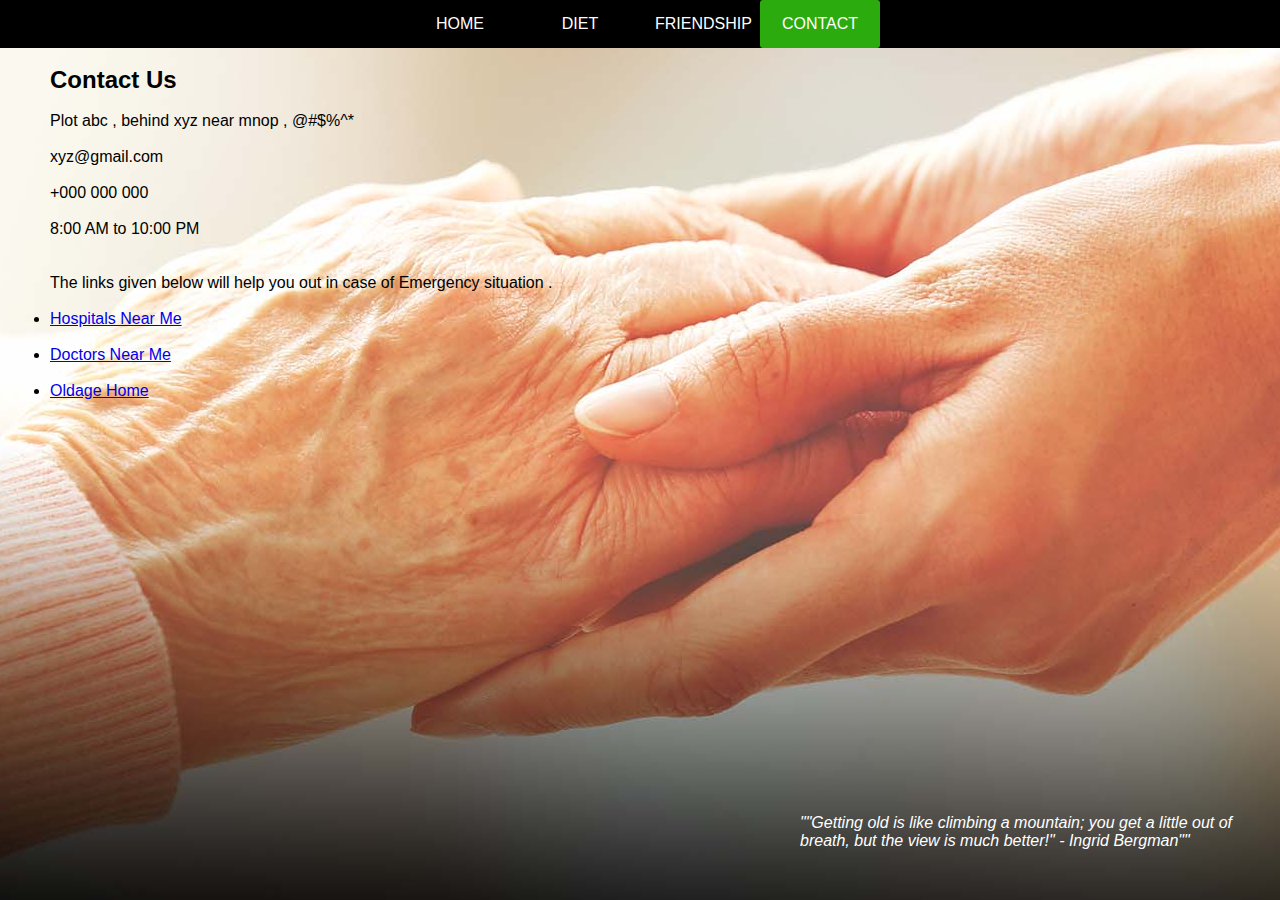
<file: contact.html>
<!DOCTYPE html>
<html lang="en" dir="ltr">
  <head>
    <meta charset="utf-8">
    <title>Contact</title>
    <link rel="stylesheet" href="contact.css">
    <link rel="stylesheet" href="https://cdnjs.cloudflare.com/ajax/libs/font-awesome/6.2.0/css/all.min.css" integrity="sha512-xh6O/CkQoPOWDdYTDqeRdPCVd1SpvCA9XXcUnZS2FmJNp1coAFzvtCN9BmamE+4aHK8yyUHUSCcJHgXloTyT2A==" crossorigin="anonymous" referrerpolicy="no-referrer" />

  </head>
  <body>
    <div class="menu">
      <ul>
        <li>
          <a href="index.html">HOME</a>
        </li>
        <li>
          <a href="diet.html">DIET</a>
        </li>
        <li>
          <a href="friendship.html">FRIENDSHIP</a>
        </li>
        <li class="active">
          <a href="contact.html">CONTACT</a>
        </li>
      </ul>


    </div>
    <br>
    <div class="text">
      <div>
        <h2>Contact Us</h2>

      </div><br>
      <div><i class="fa-solid fa-location-dot"></i>Plot abc , behind xyz near mnop , @#$%^*</div><br>
      <div><i class="fa-solid fa-envelope"></i>xyz@gmail.com</div><br>
      <div><i class="fa-solid fa-phone"></i>+000 000 000</div><br>
      <div><i class="fa-solid fa-clock"></i>8:00 AM to 10:00 PM</div><br><br>
      <div>
        <p>The links given below will help you out in case of Emergency situation .</p>

      </div><br>
      <ul>
        <li><a href="https://www.google.com/search?q=search+hospital+by+location&rlz=1C1ZKTG_enIN943IN943&sxsrf=ALiCzsYe4f19XkFWAc-YzBsP5WqUzsSeqQ%3A1662278815077&ei=n1wUY4qtBKaQseMP9ayrkA4&oq=search+hospital+by+lo&gs_lcp=[base64]&sclient=gws-wiz">Hospitals Near Me</a></li><br>
        <li><a href="https://www.google.com/search?q=search+doctor+by+name+in+india&rlz=1C1ZKTG_enIN943IN943&sxsrf=ALiCzsbc_hfUL6EAYU6rG88LtwVQicn2mA%3A1662278857312&ei=yVwUY-zNEpuPseMP7c-C6AE&oq=search+doctor+by+location&gs_lcp=[base64]&sclient=gws-wiz">Doctors Near Me </a></li><br>
        <li><a href="https://www.google.com/search?q=search+oldage+home+in+india&rlz=1C1ZKTG_enIN943IN943&sxsrf=ALiCzsbpN46444DpAux4zMPUsymLf8di3w%3A1662279023936&ei=b10UY57cOO_RseMPyJqewA0&oq=search+oldage&gs_lcp=[base64]&sclient=gws-wiz">Oldage Home</a></li>
      </ul>



    </div>
    <div class="text1">
      <p>""Getting old is like climbing a mountain; you get a little out of breath, but the view is much better!" - Ingrid Bergman""</p>

    </div>

  </body>
</html>
</file>
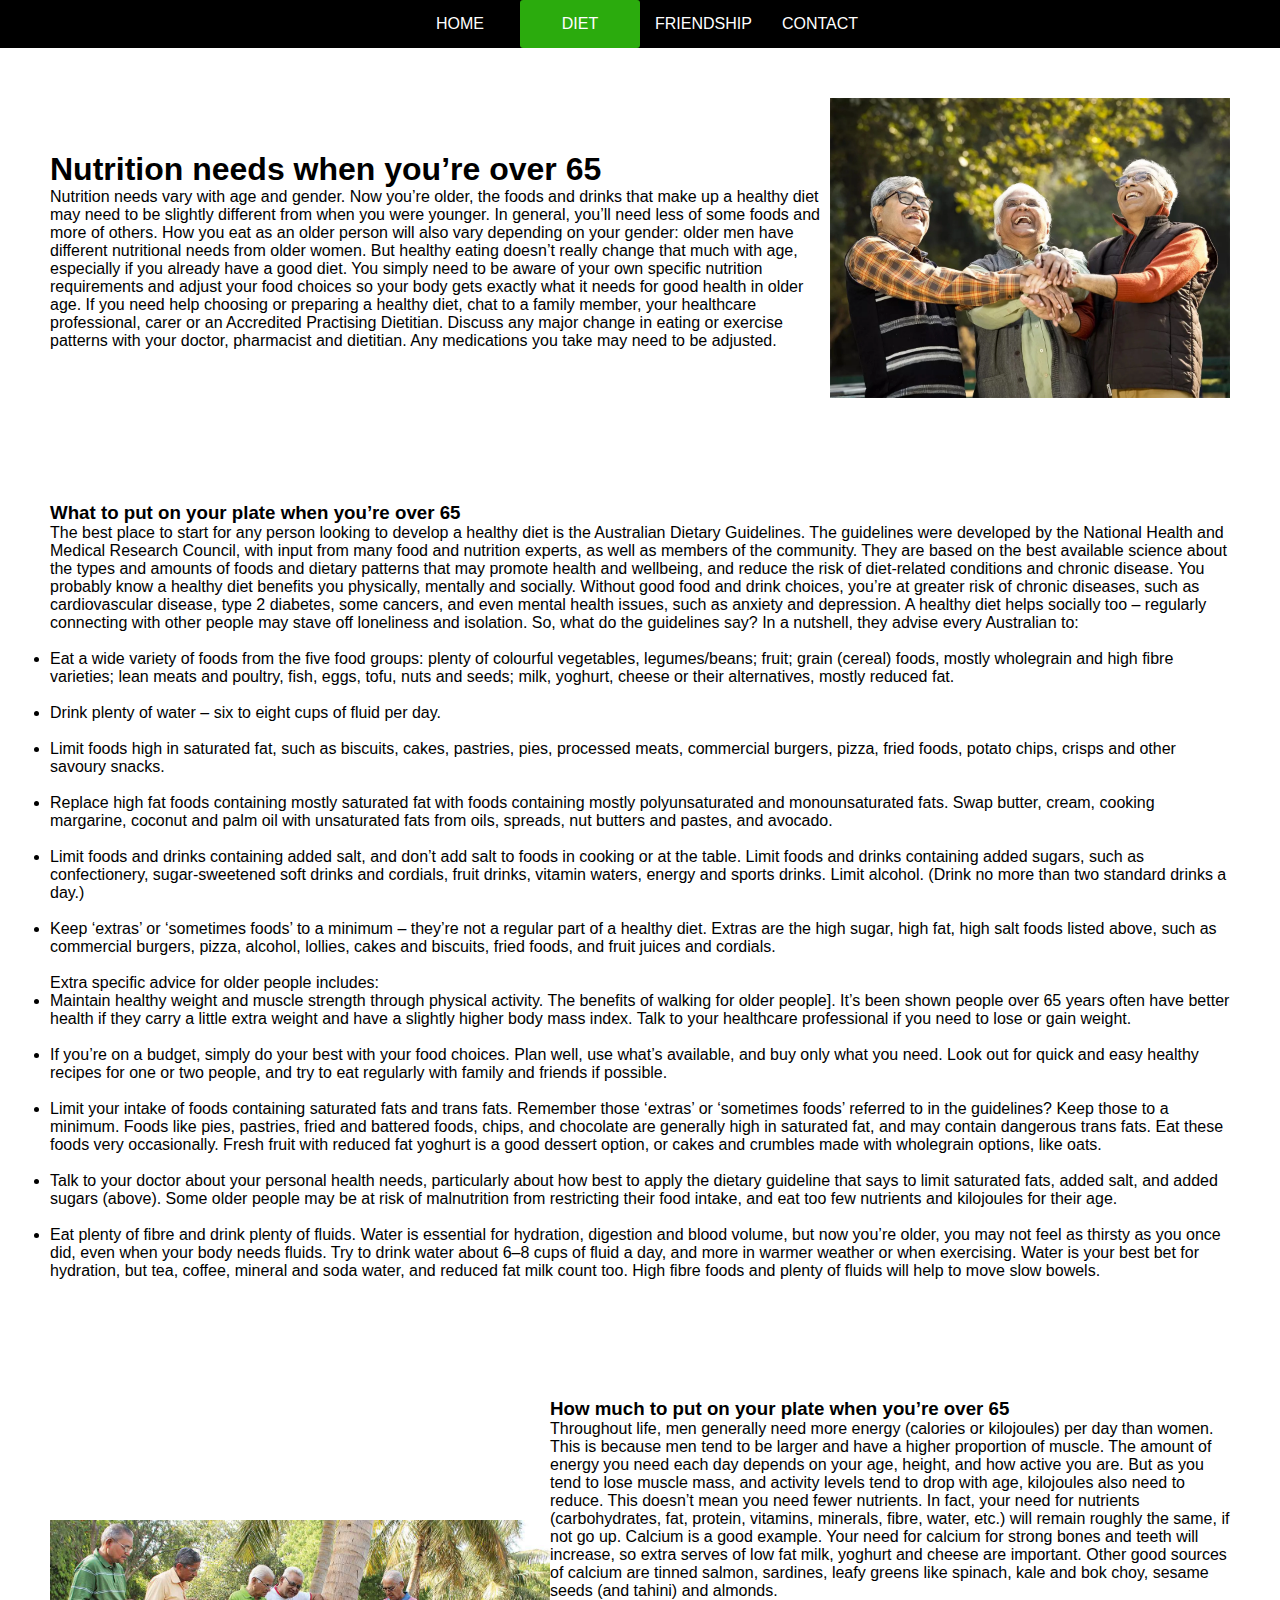
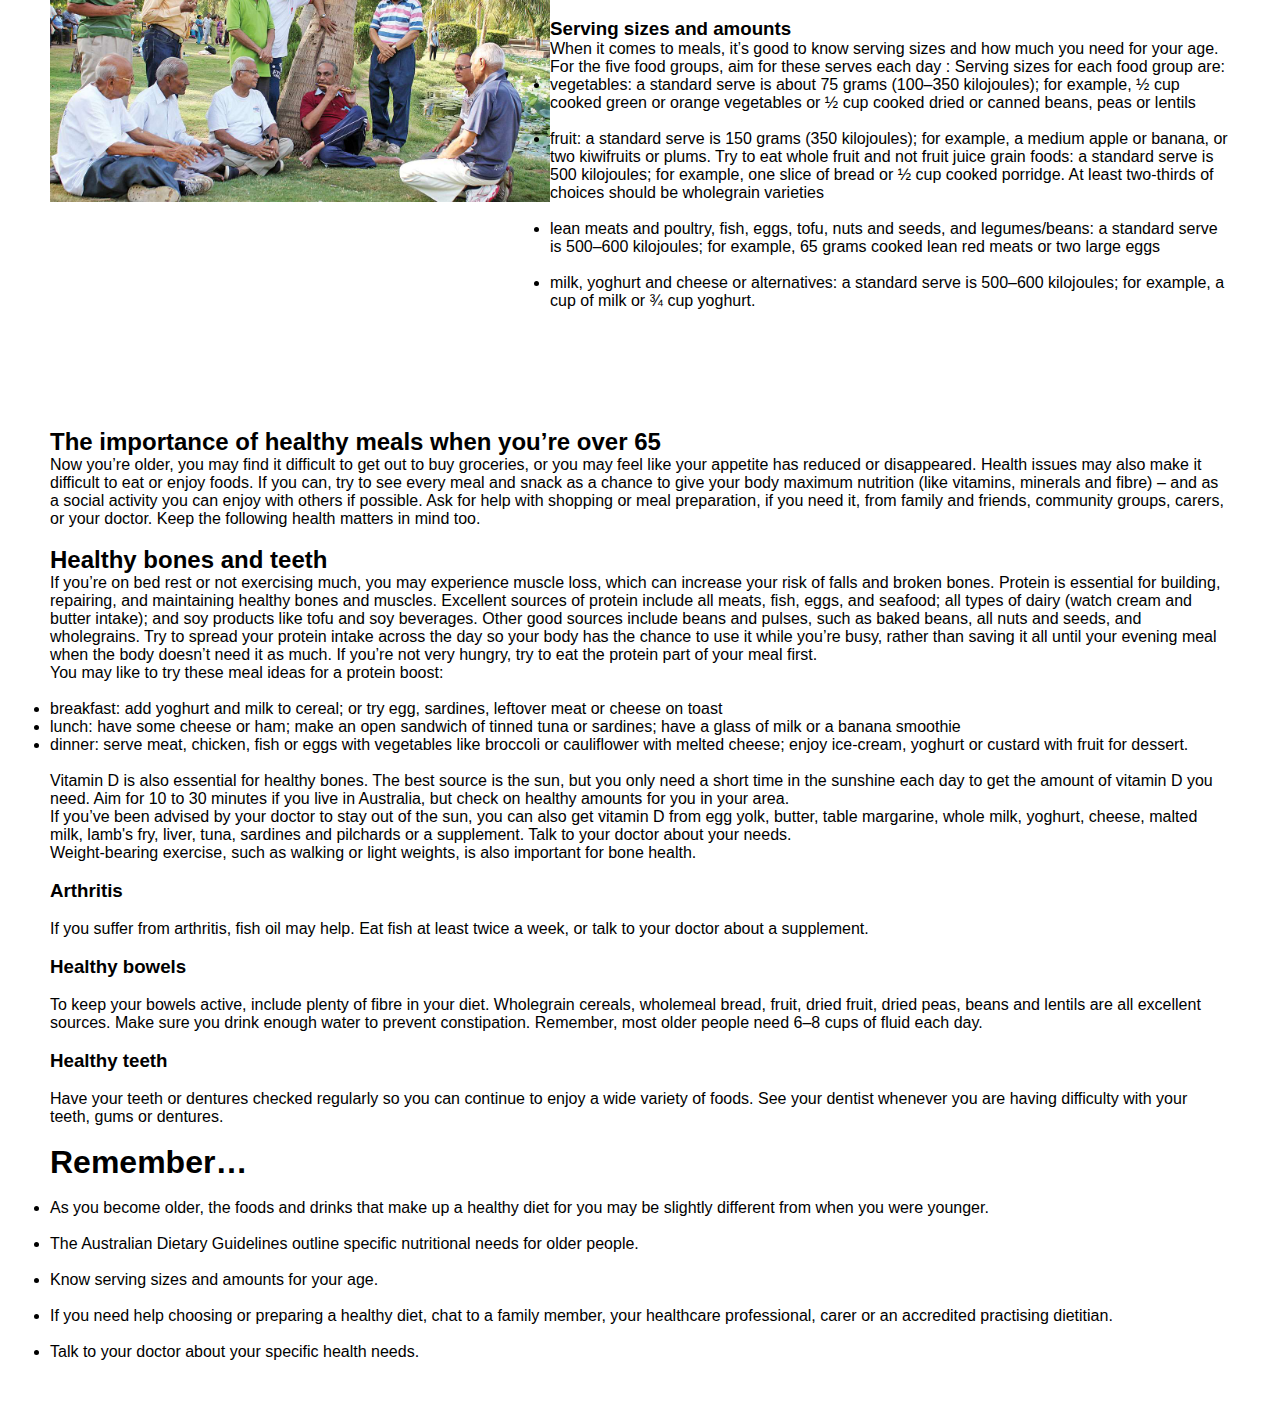
<file: diet.html>
<!DOCTYPE html>
<html lang="en" dir="ltr">
  <head>
    <meta charset="utf-8">
    <title>Diet To Follow</title>
    <link rel="stylesheet" href="diet.css">
  </head>
  <body>
    <div class="menu">
      <ul>
        <li>
          <a href="index.html">HOME</a>
        </li>
        <li class="active">
          <a href="diet.html">DIET</a>
        </li>
        <li>
          <a href="friendship.html">FRIENDSHIP</a>
        </li>
        <li>
          <a href="contact.html">CONTACT</a>
        </li>
      </ul>
    </div>
    <div class="text">
      <div>
        <h1>Nutrition needs when you’re over 65</h1>
        <p>
          Nutrition needs vary with age and gender. Now you’re older, the foods and drinks that make up a healthy diet may need to be slightly different from when you were younger. In general, you’ll need less of some foods and more of others.

How you eat as an older person will also vary depending on your gender: older men have different nutritional needs from older women.

But healthy eating doesn’t really change that much with age, especially if you already have a good diet. You simply need to be aware of your own specific nutrition requirements and adjust your food choices so your body gets exactly what it needs for good health in older age.

If you need help choosing or preparing a healthy diet, chat to a family member, your healthcare professional, carer or an Accredited Practising Dietitian.

Discuss any major change in eating or exercise patterns with your doctor, pharmacist and dietitian. Any medications you take may need to be adjusted.
</p>
     </div>
      <div>
        <img src="senior.webp" width="400px" alt="">
      </div>

    </div>
    <div class="text2">
      <h3>What to put on your plate when you’re over 65</h3>
      <p>
        The best place to start for any person looking to develop a healthy diet is the Australian Dietary Guidelines. The guidelines were developed by the National Health and Medical Research Council, with input from many food and nutrition experts, as well as members of the community.

They are based on the best available science about the types and amounts of foods and dietary patterns that may promote health and wellbeing, and reduce the risk of diet-related conditions and chronic disease.

You probably know a healthy diet benefits you physically, mentally and socially. Without good food and drink choices, you’re at greater risk of chronic diseases, such as cardiovascular disease, type 2 diabetes, some cancers, and even mental health issues, such as anxiety and depression. A healthy diet helps socially too – regularly connecting with other people may stave off loneliness and isolation.

So, what do the guidelines say? In a nutshell, they advise every Australian to:
      </p>
      <br>
      <ul>
        <li>Eat a wide variety of foods from the five food groups: plenty of colourful vegetables, legumes/beans; fruit; grain (cereal) foods, mostly wholegrain and high fibre varieties; lean meats and poultry, fish, eggs, tofu, nuts and seeds; milk, yoghurt, cheese or their alternatives, mostly reduced fat.</li><br>
        <li>Drink plenty of water – six to eight cups of fluid per day.</li><br>
        <li>Limit foods high in saturated fat, such as biscuits, cakes, pastries, pies, processed meats, commercial burgers, pizza, fried foods, potato chips, crisps and other savoury snacks.</li><br>
        <li>Replace high fat foods containing mostly saturated fat with foods containing mostly polyunsaturated and monounsaturated fats. Swap butter, cream, cooking margarine, coconut and palm oil with unsaturated fats from oils, spreads, nut butters and pastes, and avocado.</li><br>
        <li>Limit foods and drinks containing added salt, and don’t add salt to foods in cooking or at the table.
Limit foods and drinks containing added sugars, such as confectionery, sugar-sweetened soft drinks and cordials, fruit drinks, vitamin waters, energy and sports drinks.
Limit alcohol. (Drink no more than two standard drinks a day.)</li><br>
        <li>Keep ‘extras’ or ‘sometimes foods’ to a minimum – they’re not a regular part of a healthy diet. Extras are the high sugar, high fat, high salt foods listed above, such as commercial burgers, pizza, alcohol, lollies, cakes and biscuits, fried foods, and fruit juices and cordials.</li><br>
      </ul>
      <p>Extra specific advice for older people includes:</p>
      <ul>
        <li>Maintain healthy weight and muscle strength through physical activity. The benefits of walking for older people]. It’s been shown people over 65 years often have better health if they carry a little extra weight and have a slightly higher body mass index. Talk to your healthcare professional if you need to lose or gain weight.</li><br>
        <li>If you’re on a budget, simply do your best with your food choices. Plan well, use what’s available, and buy only what you need. Look out for quick and easy healthy recipes for one or two people, and try to eat regularly with family and friends if possible.</li><br>
        <li>Limit your intake of foods containing saturated fats and trans fats. Remember those ‘extras’ or ‘sometimes foods’ referred to in the guidelines? Keep those to a minimum. Foods like pies, pastries, fried and battered foods, chips, and chocolate are generally high in saturated fat, and may contain dangerous trans fats. Eat these foods very occasionally. Fresh fruit with reduced fat yoghurt is a good dessert option, or cakes and crumbles made with wholegrain options, like oats.
        </li><br>
        <li>Talk to your doctor about your personal health needs, particularly about how best to apply the dietary guideline that says to limit saturated fats, added salt, and added sugars (above). Some older people may be at risk of malnutrition from restricting their food intake, and eat too few nutrients and kilojoules for their age.</li><br>
        <li>Eat plenty of fibre and drink plenty of fluids. Water is essential for hydration, digestion and blood volume, but now you’re older, you may not feel as thirsty as you once did, even when your body needs fluids. Try to drink water about 6–8 cups of fluid a day, and more in warmer weather or when exercising. Water is your best bet for hydration, but tea, coffee, mineral and soda water, and reduced fat milk count too. High fibre foods and plenty of fluids will help to move slow bowels.</li><br>
      </ul>

    </div>
    <div class="text3">
      <div>
        <img src="old.jpg" width="500px"alt="">
      </div>
      <div>
        <h3>How much to put on your plate when you’re over 65</h3>
        <p>Throughout life, men generally need more energy (calories or kilojoules) per day than women. This is because men tend to be larger and have a higher proportion of muscle.

The amount of energy you need each day depends on your age, height, and how active you are. But as you tend to lose muscle mass, and activity levels tend to drop with age, kilojoules also need to reduce. This doesn’t mean you need fewer nutrients. In fact, your need for nutrients (carbohydrates, fat, protein, vitamins, minerals, fibre, water, etc.) will remain roughly the same, if not go up.

Calcium is a good example. Your need for calcium for strong bones and teeth will increase, so extra serves of low fat milk, yoghurt and cheese are important. Other good sources of calcium are tinned salmon, sardines, leafy greens like spinach, kale and bok choy, sesame seeds (and tahini) and almonds.</p>
        <br>
        <h3>Serving sizes and amounts</h3>
        <p>When it comes to meals, it’s good to know serving sizes and how much you need for your age. For the five food groups, aim for these serves each day :

         Serving sizes for each food group are:</p>
         <ul>
           <li>vegetables: a standard serve is about 75 grams (100–350 kilojoules); for example, ½ cup cooked green or orange vegetables or ½ cup cooked dried or canned beans, peas or lentils</li><br>
           <li>fruit: a standard serve is 150 grams (350 kilojoules); for example, a medium apple or banana, or two kiwifruits or plums. Try to eat whole fruit and not fruit juice
grain foods: a standard serve is 500 kilojoules; for example, one slice of bread or ½ cup cooked porridge. At least two-thirds of choices should be wholegrain varieties</li><br>
           <li>lean meats and poultry, fish, eggs, tofu, nuts and seeds, and legumes/beans: a standard serve is 500–600 kilojoules; for example, 65 grams cooked lean red meats or two large eggs</li><br>
           <li>milk, yoghurt and cheese or alternatives: a standard serve is 500–600 kilojoules; for example, a cup of milk or ¾ cup yoghurt.</li><br>
         </ul>

      </div>

    </div>
    <div class="text4">
      <h2>The importance of healthy meals when you’re over 65</h2>
      <p>Now you’re older, you may find it difficult to get out to buy groceries, or you may feel like your appetite has reduced or disappeared. Health issues may also make it difficult to eat or enjoy foods.

If you can, try to see every meal and snack as a chance to give your body maximum nutrition (like vitamins, minerals and fibre) – and as a social activity you can enjoy with others if possible.

Ask for help with shopping or meal preparation, if you need it, from family and friends, community groups, carers, or your doctor.

Keep the following health matters in mind too.</p>
<br>

      <h2>Healthy bones and teeth</h2>
      <p>If you’re on bed rest or not exercising much, you may experience muscle loss, which can increase your risk of falls and broken bones. Protein is essential for building, repairing, and maintaining healthy bones and muscles.

Excellent sources of protein include all meats, fish, eggs, and seafood; all types of dairy (watch cream and butter intake); and soy products like tofu and soy beverages. Other good sources include beans and pulses, such as baked beans, all nuts and seeds, and wholegrains.

Try to spread your protein intake across the day so your body has the chance to use it while you’re busy, rather than saving it all until your evening meal when the body doesn’t need it as much. If you’re not very hungry, try to eat the protein part of your meal first.

<br>
You may like to try these meal ideas for a protein boost:</p>
<br>
<ul>
  <li>breakfast: add yoghurt and milk to cereal; or try egg, sardines, leftover meat or cheese on toast</li>
  <li>lunch: have some cheese or ham; make an open sandwich of tinned tuna or sardines; have a glass of milk or a banana smoothie</li>
  <li>dinner: serve meat, chicken, fish or eggs with vegetables like broccoli or cauliflower with melted cheese; enjoy ice-cream, yoghurt or custard with fruit for dessert.</li>
</ul>
<br>
<p>Vitamin D is also essential for healthy bones. The best source is the sun, but you only need a short time in the sunshine each day to get the amount of vitamin D you need. Aim for 10 to 30 minutes if you live in Australia, but check on healthy amounts for you in your area.</p>
<p>If you’ve been advised by your doctor to stay out of the sun, you can also get vitamin D from egg yolk, butter, table margarine, whole milk, yoghurt, cheese, malted milk, lamb's fry, liver, tuna, sardines and pilchards or a supplement. Talk to your doctor about your needs.</p>
<p>Weight-bearing exercise, such as walking or light weights, is also important for bone health.</p><br>
<h3>Arthritis</h3>
<br>
<p>If you suffer from arthritis, fish oil may help. Eat fish at least twice a week, or talk to your doctor about a supplement.</p><br>
<h3>Healthy bowels</h3><br>
<p>To keep your bowels active, include plenty of fibre in your diet. Wholegrain cereals, wholemeal bread, fruit, dried fruit, dried peas, beans and lentils are all excellent sources. Make sure you drink enough water to prevent constipation. Remember, most older people need 6–8 cups of fluid each day.</p><br>
<h3>Healthy teeth</h3><br>
<p>Have your teeth or dentures checked regularly so you can continue to enjoy a wide variety of foods. See your dentist whenever you are having difficulty with your teeth, gums or dentures.</p><br>
<h1>Remember…</h1>
<br>
<ul>
  <li>As you become older, the foods and drinks that make up a healthy diet for you may be slightly different from when you were younger.</li><br>
  <li>The Australian Dietary Guidelines outline specific nutritional needs for older people.</li><br>
  <li>Know serving sizes and amounts for your age.</li><br>
  <li>If you need help choosing or preparing a healthy diet, chat to a family member, your healthcare professional, carer or an accredited practising dietitian.</li><br>
  <li>Talk to your doctor about your specific health needs.</li>
</ul>
    </div>
  </body>
</html>
</file>
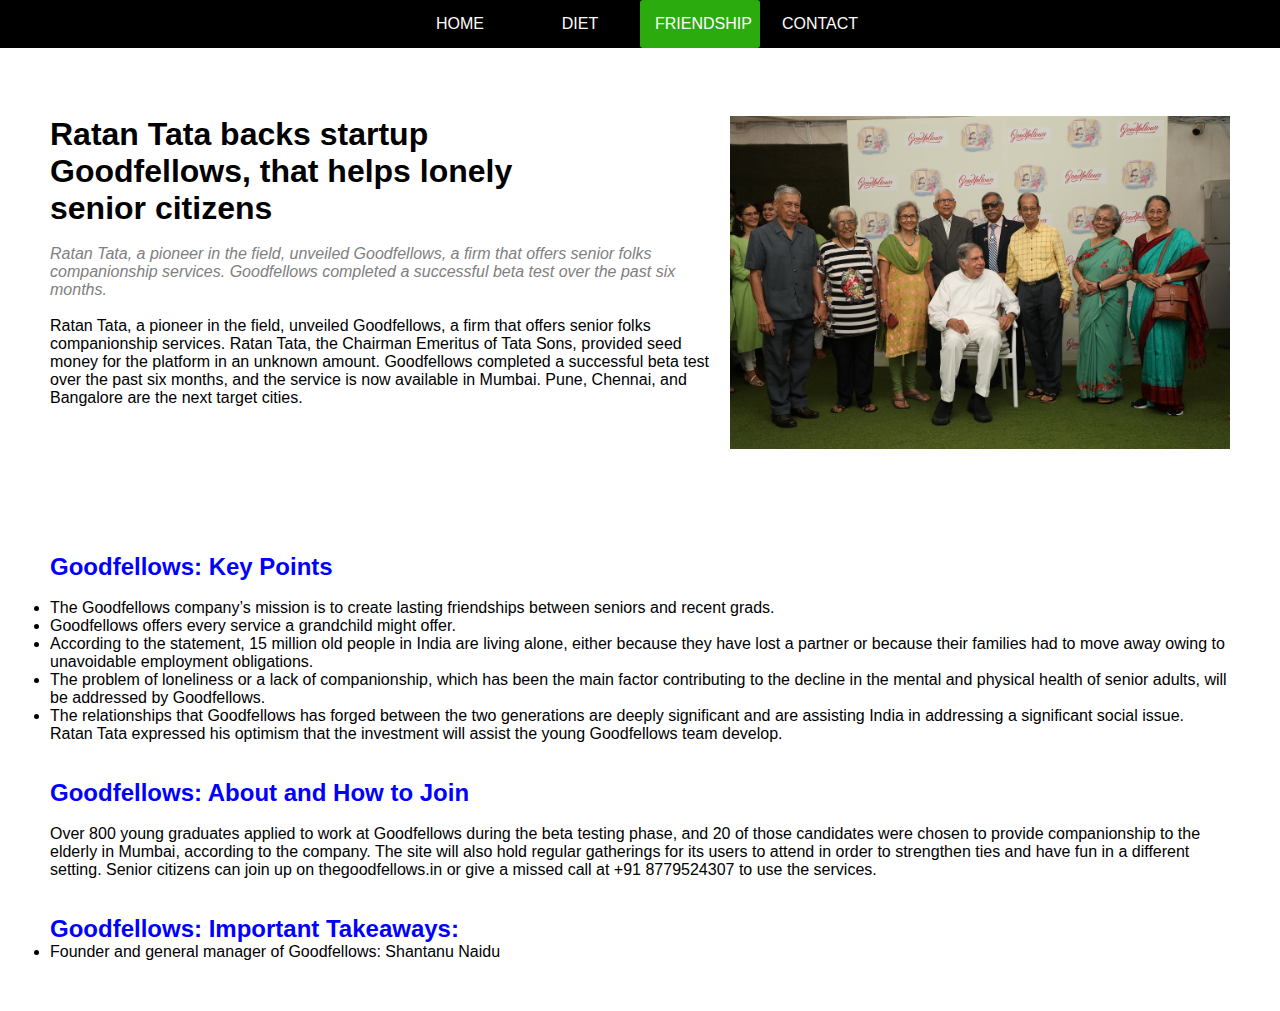
<file: friendship.html>
<!DOCTYPE html>
<html lang="en" dir="ltr">
  <head>
    <meta charset="utf-8">
    <title>Senior citizen</title>
    <link rel="stylesheet" href="friendship.css">
      <link rel="stylesheet" href="https://cdnjs.cloudflare.com/ajax/libs/font-awesome/6.2.0/css/all.min.css"/>
  </head>
  <body>
    <div class="menu">
      <ul>
        <li><a href="index.html">HOME</a>
        </li>
        <li><a href="diet.html">DIET</a>
        </li>
        <li class="active"><a href="friendship.html">FRIENDSHIP</a>
        </li>
        <li><a href="contact.html">CONTACT</a>
        </li>
      </ul>


    </div>
    <br>
    <div class="text">
      <div>
        <h1>Ratan Tata backs startup</h1>
        <h1>Goodfellows, that helps lonely</h1>
        <h1>senior citizens</h1>
        <br>
        <p class="para">Ratan Tata, a pioneer in the field, unveiled Goodfellows, a firm that offers senior folks companionship services. Goodfellows completed a successful beta test over the past six months.</p><br>
        <p>Ratan Tata, a pioneer in the field, unveiled Goodfellows, a firm that offers senior folks companionship services. Ratan Tata, the Chairman Emeritus of Tata Sons, provided seed money for the platform in an unknown amount. Goodfellows completed a successful beta test over the past six months, and the service is now available in Mumbai. Pune, Chennai, and Bangalore are the next target cities.</p>

     </div>
      <div>
        <img src="ratansir.jpg" width="500px" alt="">
      </div>

    </div>
    <div class="text2">
      <h2 class="head">Goodfellows: Key Points</h2>
      <br>
      <ul>
        <li>The Goodfellows company’s mission is to create lasting friendships between seniors and recent grads.</li>
        <li>Goodfellows offers every service a grandchild might offer.</li>
        <li>According to the statement, 15 million old people in India are living alone, either because they have lost a partner or because their families had to move away owing to unavoidable employment obligations.</li>
        <li>The problem of loneliness or a lack of companionship, which has been the main factor contributing to the decline in the mental and physical health of senior adults, will be addressed by Goodfellows.</li>
        <li>The relationships that Goodfellows has forged between the two generations are deeply significant and are assisting India in addressing a significant social issue. Ratan Tata expressed his optimism that the investment will assist the young Goodfellows team develop.</li>

      </ul>
      <br>
      <br>
      <h2 class="head">Goodfellows: About and How to Join</h2>
      <br>
      <p>Over 800 young graduates applied to work at Goodfellows during the beta testing phase, and 20 of those candidates were chosen to provide companionship to the elderly in Mumbai, according to the company. The site will also hold regular gatherings for its users to attend in order to strengthen ties and have fun in a different setting. Senior citizens can join up on thegoodfellows.in or give a missed call at +91 8779524307 to use the services.</p>
      <br>
      <br>
      <h2 class="head">Goodfellows: Important Takeaways:</h2>
      <ul>
        <li>Founder and general manager of Goodfellows: Shantanu Naidu</li>
      </ul>

    </div>

  </body>
</html>
</file>
<file: contact.css>
*{
  margin:0;
  padding: 0;
  box-sizing: border-box;
  font-family: 'poppins',sans-serif;
}

body{
  background-image: url(hand.jpg);
  background-position: center;
  background-attachment: fixed;

}

.menu
{
  background-color: black;
  text-align:center;
}
.menu ul{
  display: inline-flex;
  list-style: none;
  color: #fff;
}

.menu ul li
{
  width: 120px;
  padding:15px;
  padding:15px;
}

.menu ul li a
{
  text-decoration: none;
  color: #fff;
}
.active, .menu ul li:hover
{
  background-color: #2bab0d;
  border-radius: 3px;
}

.text
{
  position: absolute;
  font-style:normal;
  left: 50px;
}

.text1
{
  position: absolute;
  left: 800px;
  bottom:50px;
  font-style: italic;
  color: white;
}
</file>
<file: diet.css>
*{
  margin:0;
  padding: 0;
  box-sizing: border-box;
  font-family: 'poppins',sans-serif;
}

body{
  background-color: white;

}

.menu
{
  background-color: black;
  text-align:center;
}
.menu ul{
  display: inline-flex;
  list-style: none;
  color: #fff;
}

.menu ul li
{
  width: 120px;
  padding:15px;
  padding:15px;
}

.menu ul li a
{
  text-decoration: none;
  color: #fff;
}
.active, .menu ul li:hover
{
  background-color: #2bab0d;
  border-radius: 3px;
}

.text
{
  display: flex;
  align-items:center;
  padding:50px;
}

.text2
{
  padding: 50px;
}
.text3
{
  display: flex;
  align-items: center;
  padding:50px;
}

.text4
{
  padding: 50px;
}
</file>
<file: friendship.css>
*{
  margin:0;
  padding: 0;
  box-sizing: border-box;
  font-family: 'poppins',sans-serif;
}

body{
  background-color: white;

}

.menu
{
  background-color: black;
  text-align:center;
}
.menu ul{
  display: inline-flex;
  list-style: none;
  color: #fff;
}

.menu ul li
{
  width: 120px;
  padding:15px;
  padding:15px;
}

.menu ul li a
{
  text-decoration: none;
  color: #fff;
}
.active, .menu ul li:hover
{
  background-color: #2bab0d;
  border-radius: 3px;
}

.centre
{
  display: block;
  margin-left: auto;
  margin-right: auto;
  width: 40%;
}

.para
{
  color: grey;
  font-style: italic;
}
.text
{
  display: flex;
  align-items: flex-start;
  padding:50px;
}

.text2
{
  padding: 50px;
}

.head
{
  color: blue;
}
</file>
